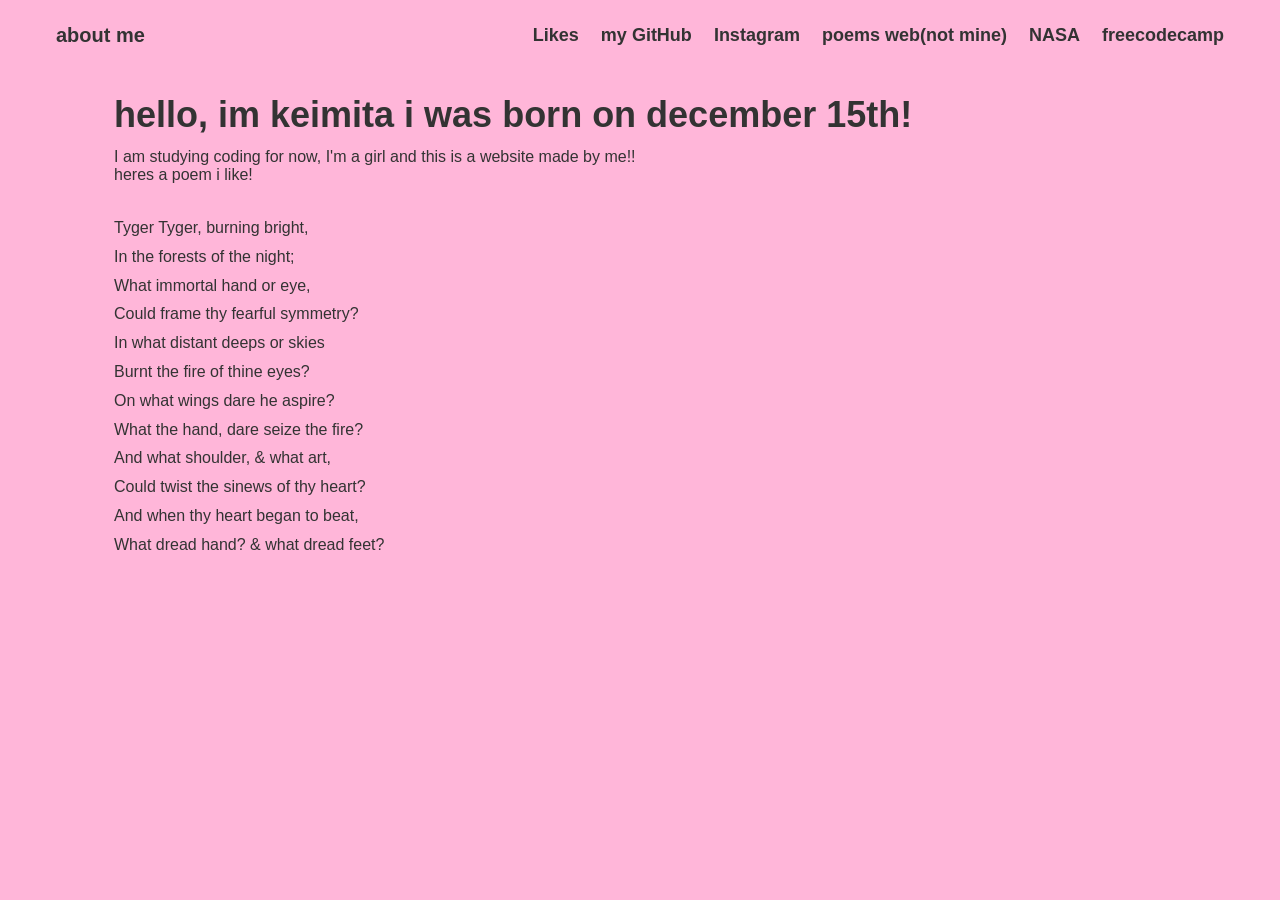
<file: index.html>
<!DOCTYPE html>
<html lang="en">
<head>
  <meta charset="utf-8">
  <title>my web</title>
  <meta name="viewport" content="width=device-width, initial-scale=1.0">
  <link rel="stylesheet" href="css.css">
</head>
<body>
  <div class="main">
    <header class="navbar">
      <div class="icon">
        <h2 class="logo">about me</h2>
      </div>
      <nav class="menu">
        <ul>
          <li><a href="https://canva.link/hp7c3okau1qex1i">Likes</a></li>
          <li><a href="https://github.com/coding4ulater">my GitHub</a></li>
          <li><a href="https://www.instagram.com/keimi.ta?igsh=b2traXY0YWF1a3Bq">Instagram</a></li>
          <li><a href="https://www.poetryfoundation.org/">poems web(not mine)</a></li>
          <li><a href="https://www.nasa.gov/">NASA</a></li>
          <li><a href="https://www.freecodecamp.org/">freecodecamp</a></li>
        </ul>
      </nav>
    </header>

    <main class="content">
      <h1>hello, im keimita i was born on december 15th!</h1>
      <p>I am studying coding for now, I'm a girl and this is a website made by me!!</p>

      <p>heres a poem i like!</p>

      <div class="poem-container">
        <div class="poem-text">
          <p>
            Tyger Tyger, burning bright,<br>
            In the forests of the night;<br>
            What immortal hand or eye,<br>
            Could frame thy fearful symmetry?
          </p>

          <p>
            In what distant deeps or skies<br>
            Burnt the fire of thine eyes?<br>
            On what wings dare he aspire?<br>
            What the hand, dare seize the fire?
          </p>

          <p>
            And what shoulder, &amp; what art,<br>
            Could twist the sinews of thy heart?<br>
            And when thy heart began to beat,<br>
            What dread hand? &amp; what dread feet?
          </p>
        </div>

        <div class="poem-image">
        </div>
      </div>

    </main>
  </div>
</body>
</html>
</file>
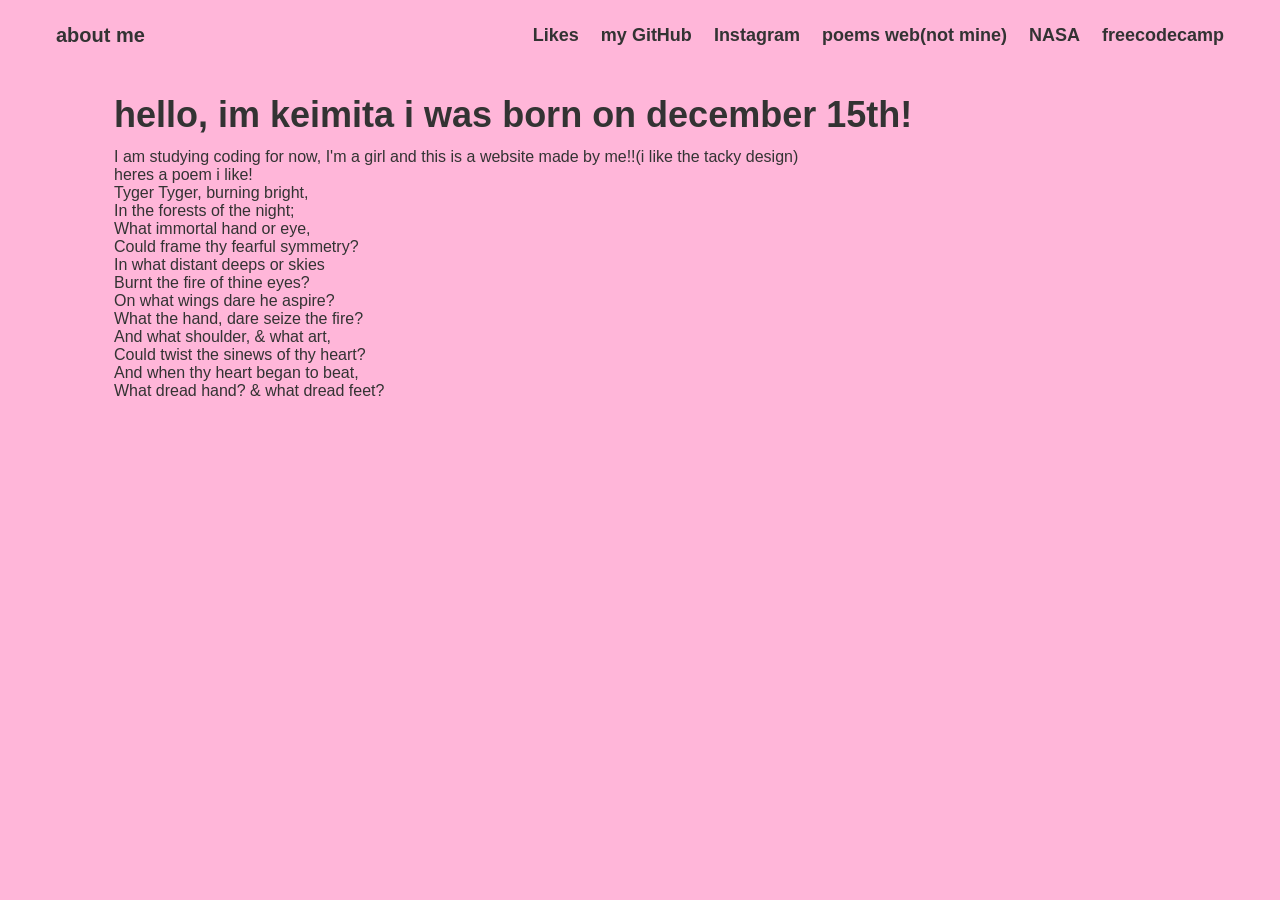
<file: web.html>
<!DOCTYPE html>
<html lang="en">
<head>
    <title>my web</title>
    <link rel="stylesheet" href="css.css">
</head>
<body>
    <div class="main">
        <div class="navbar">
            <div class="icon">
                <h2 class="logo">about me</h2>
            </div>
            <div class="menu">
                <ul>
                  <ul>
                <li><a href="https://canva.link/hp7c3okau1qex1i">Likes</a></li>
                <li><a href="https://github.com/coding4ulater">my GitHub</a></li>
                <li><a href="https://www.instagram.com/keimi.ta?igsh=b2traXY0YWF1a3Bq">Instagram</a></li>
                <li><a href="https://www.poetryfoundation.org/">poems web(not mine)</a></li>
                <li><a href="https://www.nasa.gov/">NASA</a></li>
                <li><a href="https://www.freecodecamp.org/">freecodecamp</a></li>
                 </ul>
            </div>
        </div>

       <div class="content">
    <h1>hello, im keimita i was born on december 15th!</h1>
    <p>I am studying coding for now, I'm a girl and this is a website made by me!!(i like the tacky design)</p>
    
    <p>heres a poem i like!</p>

    <p>
        Tyger Tyger, burning bright,<br>
        In the forests of the night;<br>
        What immortal hand or eye,<br>
        Could frame thy fearful symmetry?
    </p>

    <p>
        In what distant deeps or skies<br>
        Burnt the fire of thine eyes?<br>
        On what wings dare he aspire?<br>
        What the hand, dare seize the fire?
    </p>

    <p>
        And what shoulder, &amp; what art,<br>
        Could twist the sinews of thy heart?<br>
        And when thy heart began to beat,<br>
        What dread hand? &amp; what dread feet?
    </p>

</div>
          
        </div>
    </div>
</body>
</html>
</file>
<file: css.css>
*{
  margin: 0;
  padding: 0;
  box-sizing: border-box;
}

html,body{
  height: 100%;
  font-family: -apple-system, BlinkMacSystemFont, "Segoe UI", Roboto, "Helvetica Neue", Arial;
  color: #333;
}

.main{
  width: 100%;
  background: #FFB6D9;
  min-height: 100vh;
}

.navbar{
  max-width: 1200px;
  height: 70px;
  margin: 0 auto;
  display: flex;
  align-items: center;
  justify-content: space-between;
  padding: 0 16px;
}

.logo{
  font-size: 20px;
  line-height: 1;
  color: #333;
}

.menu ul{
  list-style: none;
  display: flex;
  gap: 22px;
  align-items: center;
  margin: 0;
  padding: 0;
}

.menu a{
  text-decoration: none;
  color: #333;
  font-weight: 700;
  font-size: 18px;
  transition: color 0.25s ease-in-out;
}

.menu a:hover{
  color: #C9176E;
}

.content{
  max-width: 1100px;
  margin: 0 auto;
  padding: 24px;
  overflow: auto;
}

.content h1{
  font-size: 36px;
  margin-bottom: 12px;
}

.poem-container{
  display: flex;
  gap: 30px;
  align-items: flex-start;
  margin-top: 30px;
  flex-wrap: wrap;
}

.poem-text{
  flex: 1 1 300px;
  min-width: 250px;
  line-height: 1.8;
  font-size: 16px;
}

.poem-image{
  flex: 0 0 260px;
  min-width: 200px;
  display: flex;
  justify-content: center;
  align-items: center;
}

.poem-image img{
  max-width: 100%;
  height: auto;
  border-radius: 10px;
  box-shadow: 0 4px 6px rgba(0,0,0,0.08);
}

a, button, input, select, textarea{
  -webkit-tap-highlight-color: rgba(0,0,0,0);
  touch-action: manipulation;
}

@media (max-width: 768px), (orientation: portrait) {
  .navbar{
    flex-direction: column;
    align-items: flex-start;
    gap: 8px;
    height: auto;
    padding: 12px;
  }

  .menu ul{
    flex-direction: column;
    gap: 10px;
    width: 100%;
  }

  .menu a{
    font-size: 16px;
    display: block;
    padding: 8px 0;
  }

  .content{
    padding: 16px;
  }

  .content h1{
    font-size: 28px;
  }

  .poem-container{
    flex-direction: column;
    gap: 18px;
  }

  .poem-image{
    width: 100%;
    flex: 0 0 auto;
  }

  .poem-image img{
    width: 80%;
    max-width: 320px;
  }
}

@media (max-width: 480px) {
  .menu a{
    font-size: 14px;
  }

  .content h1{
    font-size: 22px;
  }

  .poem-text{
    font-size: 14px;
    line-height: 1.6;
  }
}
</file>
